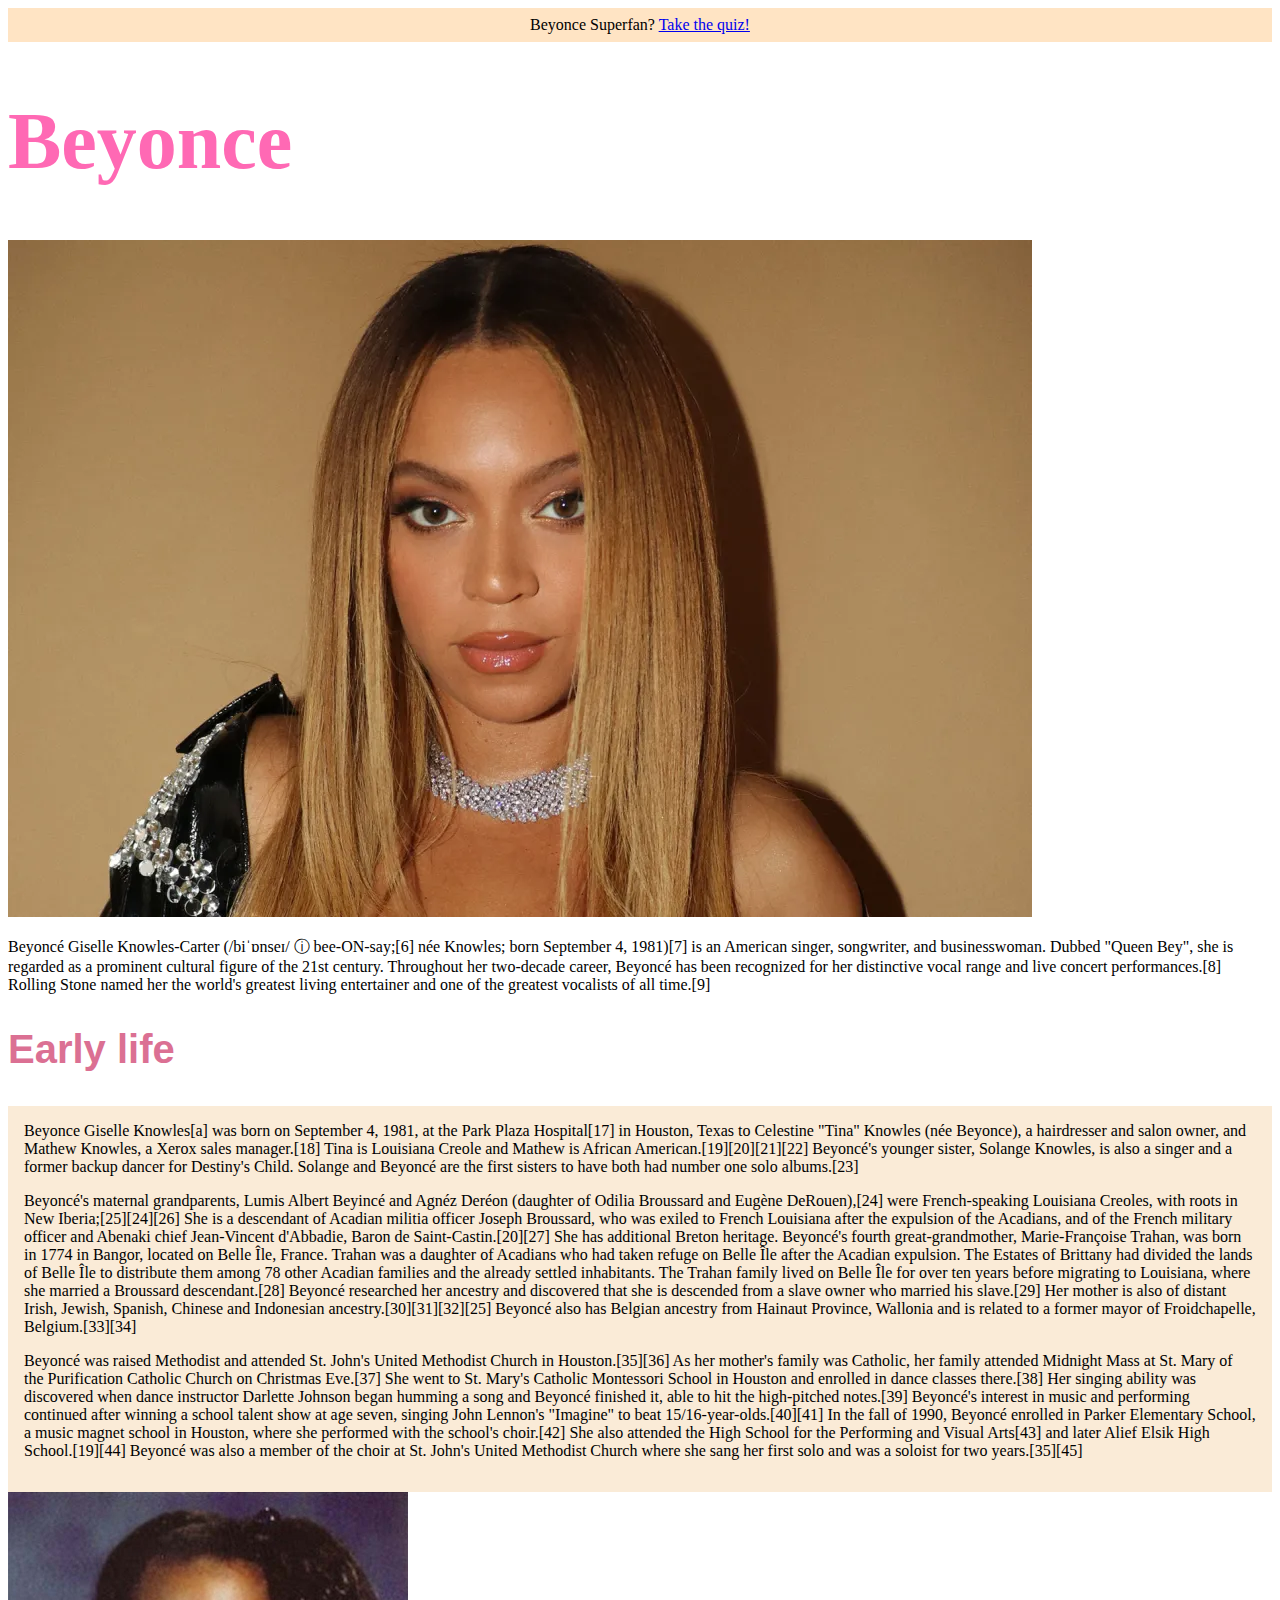
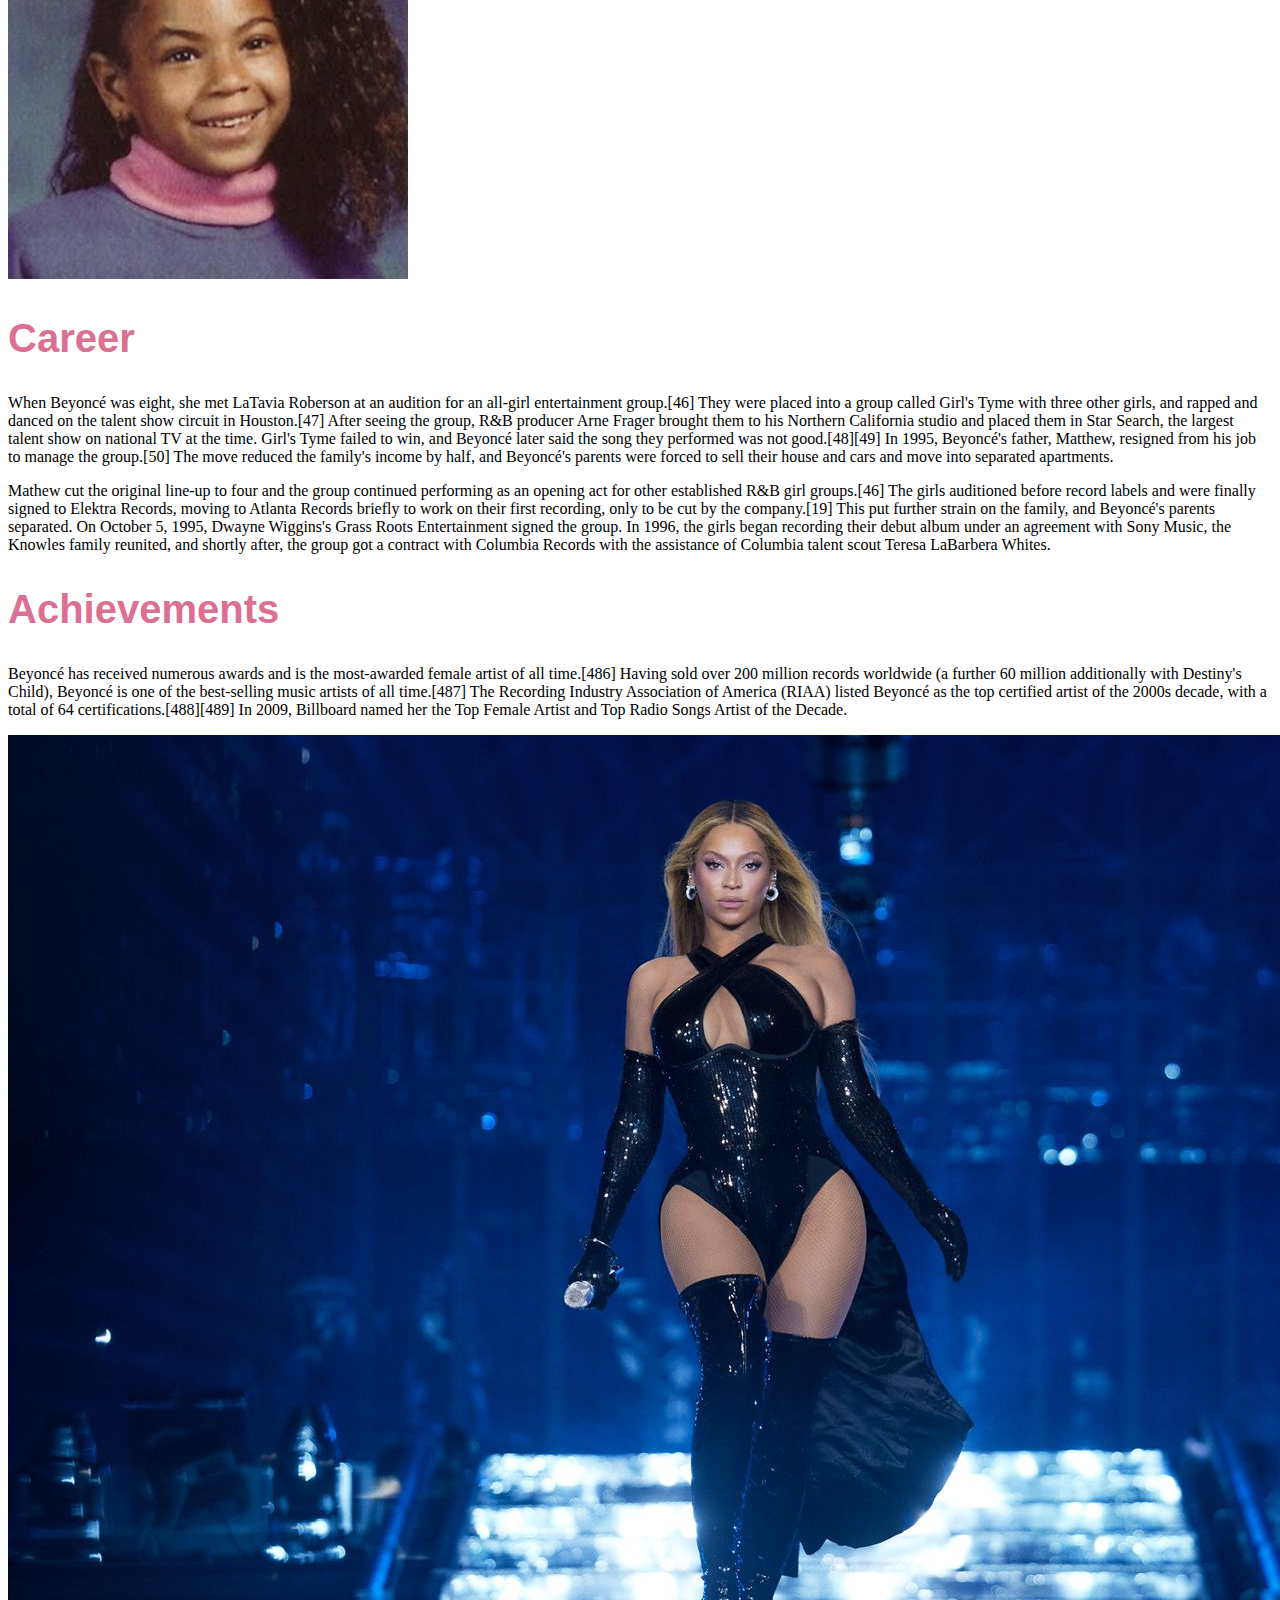
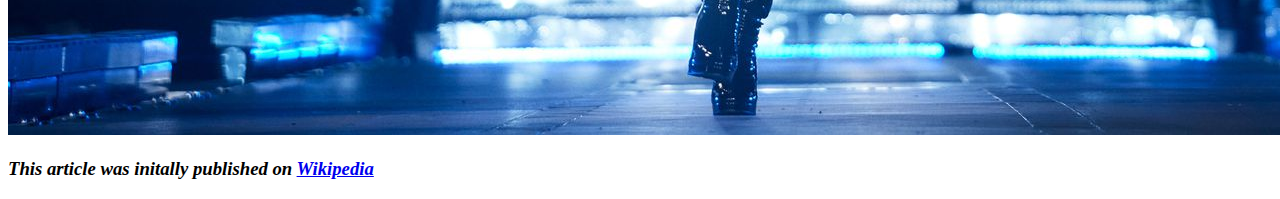
<file: article/index.html>
<!DOCTYPE html>
<html lang="en">
<head>
    <meta charset="UTF-8">
    <meta name="viewport" content="width=device-width, initial-scale=1.0">
    <title>Beyonce</title>
    <link rel="stylesheet" href="css/style.css">
</head>
<body>
    <header>
        <div id="banner"
        <i> Beyonce Superfan? <a href="https://www.vam.ac.uk/mused/music/how-well-do-you-know-beyonce/?srsltid=AfmBOor9sQuh9KKJyG8UZzXrrXlGuDhkPFef0iWCcSHsaP_enkKY1Xdt"> Take the quiz!
        </a>
        </i>
        </div>
       </header>
    <h1> Beyonce </h1>
    <img src="img/beyonce.webp">
 <p> Beyoncé Giselle Knowles-Carter (/biˈɒnseɪ/ ⓘ bee-ON-say;[6] née Knowles; born September 4, 1981)[7] is an American singer, songwriter, and businesswoman. Dubbed "Queen Bey", she is regarded as a prominent cultural figure of the 21st century. Throughout her two-decade career, Beyoncé has been recognized for her distinctive vocal range and live concert performances.[8] Rolling Stone named her the world's greatest living entertainer and one of the greatest vocalists of all time.[9] </p>  
 <h2> Early life </h2> 
 <section class="callout"
   <p> Beyonce Giselle Knowles[a] was born on September 4, 1981, at the Park Plaza Hospital[17] in Houston, Texas to Celestine "Tina" Knowles (née Beyonce), a hairdresser and salon owner, and Mathew Knowles, a Xerox sales manager.[18] Tina is Louisiana Creole and Mathew is African American.[19][20][21][22] Beyoncé's younger sister, Solange Knowles, is also a singer and a former backup dancer for Destiny's Child. Solange and Beyoncé are the first sisters to have both had number one solo albums.[23] </p>
   <p> Beyoncé's maternal grandparents, Lumis Albert Beyincé and Agnéz Deréon (daughter of Odilia Broussard and Eugène DeRouen),[24] were French-speaking Louisiana Creoles, with roots in New Iberia;[25][24][26] She is a descendant of Acadian militia officer Joseph Broussard, who was exiled to French Louisiana after the expulsion of the Acadians, and of the French military officer and Abenaki chief Jean-Vincent d'Abbadie, Baron de Saint-Castin.[20][27] She has additional Breton heritage. Beyoncé's fourth great-grandmother, Marie-Françoise Trahan, was born in 1774 in Bangor, located on Belle Île, France. Trahan was a daughter of Acadians who had taken refuge on Belle Île after the Acadian expulsion. The Estates of Brittany had divided the lands of Belle Île to distribute them among 78 other Acadian families and the already settled inhabitants. The Trahan family lived on Belle Île for over ten years before migrating to Louisiana, where she married a Broussard descendant.[28] Beyoncé researched her ancestry and discovered that she is descended from a slave owner who married his slave.[29] Her mother is also of distant Irish, Jewish, Spanish, Chinese and Indonesian ancestry.[30][31][32][25] Beyoncé also has Belgian ancestry from Hainaut Province, Wallonia and is related to a former mayor of Froidchapelle, Belgium.[33][34] </p>
   <p> Beyoncé was raised Methodist and attended St. John's United Methodist Church in Houston.[35][36] As her mother's family was Catholic, her family attended Midnight Mass at St. Mary of the Purification Catholic Church on Christmas Eve.[37] She went to St. Mary's Catholic Montessori School in Houston and enrolled in dance classes there.[38] Her singing ability was discovered when dance instructor Darlette Johnson began humming a song and Beyoncé finished it, able to hit the high-pitched notes.[39] Beyoncé's interest in music and performing continued after winning a school talent show at age seven, singing John Lennon's "Imagine" to beat 15/16-year-olds.[40][41] In the fall of 1990, Beyoncé enrolled in Parker Elementary School, a music magnet school in Houston, where she performed with the school's choir.[42] She also attended the High School for the Performing and Visual Arts[43] and later Alief Elsik High School.[19][44] Beyoncé was also a member of the choir at St. John's United Methodist Church where she sang her first solo and was a soloist for two years.[35][45] </p>
</section>
<img src="img/beyonce 1.jpg">
<h2> Career </h2>
<p> When Beyoncé was eight, she met LaTavia Roberson at an audition for an all-girl entertainment group.[46] They were placed into a group called Girl's Tyme with three other girls, and rapped and danced on the talent show circuit in Houston.[47] After seeing the group, R&B producer Arne Frager brought them to his Northern California studio and placed them in Star Search, the largest talent show on national TV at the time. Girl's Tyme failed to win, and Beyoncé later said the song they performed was not good.[48][49] In 1995, Beyoncé's father, Matthew, resigned from his job to manage the group.[50] The move reduced the family's income by half, and Beyoncé's parents were forced to sell their house and cars and move into separated apartments. </p>
<p> Mathew cut the original line-up to four and the group continued performing as an opening act for other established R&B girl groups.[46] The girls auditioned before record labels and were finally signed to Elektra Records, moving to Atlanta Records briefly to work on their first recording, only to be cut by the company.[19] This put further strain on the family, and Beyoncé's parents separated. On October 5, 1995, Dwayne Wiggins's Grass Roots Entertainment signed the group. In 1996, the girls began recording their debut album under an agreement with Sony Music, the Knowles family reunited, and shortly after, the group got a contract with Columbia Records with the assistance of Columbia talent scout Teresa LaBarbera Whites. </p>
<h2> Achievements </h2>
<p> Beyoncé has received numerous awards and is the most-awarded female artist of all time.[486] Having sold over 200 million records worldwide (a further 60 million additionally with Destiny's Child), Beyoncé is one of the best-selling music artists of all time.[487] The Recording Industry Association of America (RIAA) listed Beyoncé as the top certified artist of the 2000s decade, with a total of 64 certifications.[488][489] In 2009, Billboard named her the Top Female Artist and Top Radio Songs Artist of the Decade. </p>
<img src="img/beyonce 2.jpg">
<h3 class="alt"> This article was initally published on <a href="https://en.wikipedia.org/wiki/Beyoncé"> Wikipedia
</a></h2>
</body>
</html>
</file>
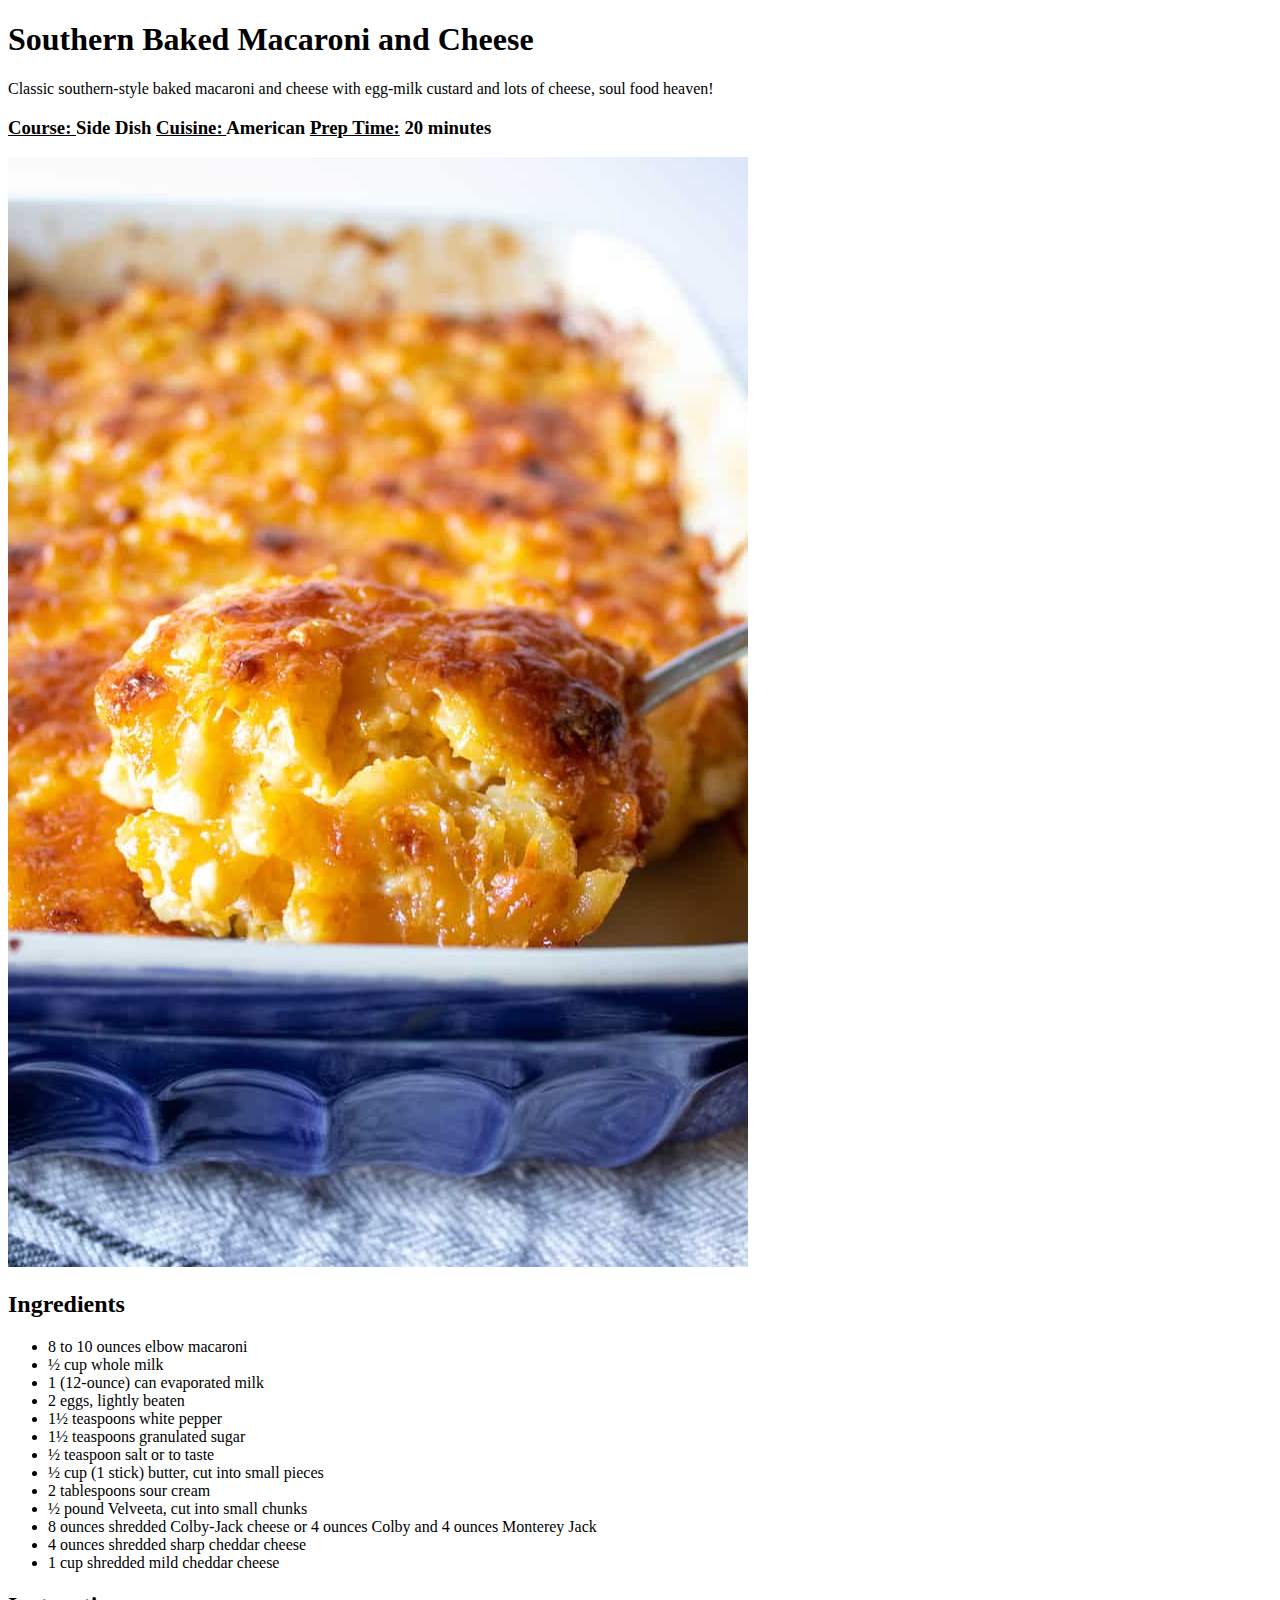
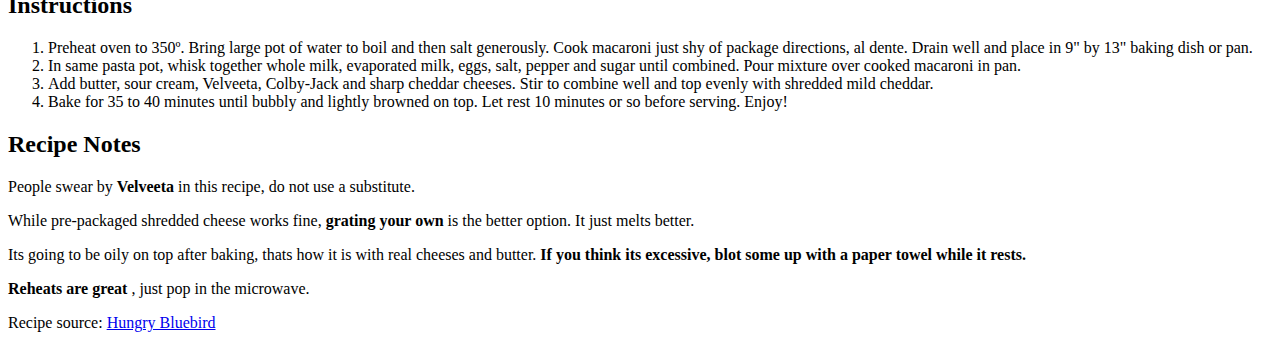
<file: recipe/index.html>
<!DOCTYPE html>
<html lang="en">

<head>
    <meta charset="UTF-8">
    <meta name="viewport" content="width=device-width, initial-scale=1.0">
    <title>Document</title>
</head>

<body>
    <h1>Southern Baked Macaroni and Cheese </h1>
    <p>Classic southern-style baked macaroni and cheese with egg-milk custard and lots of cheese, soul food heaven!</p>
    <h3> <u> Course: </u> Side Dish <u> Cuisine: </u> American <u> Prep Time:</u> 20 minutes </h3>
    <img src="img/mac.jpeg" alt="mac and cheese">
    <h2> Ingredients</h2>
    <ul>
        <li> 8 to 10 ounces elbow macaroni </li>
        <li> ½ cup whole milk </li>
        <li> 1 (12-ounce) can evaporated milk</li>
        <li>2 eggs, lightly beaten</li>
        <li>1½ teaspoons white pepper</li>
        <li>1½ teaspoons granulated sugar</li>
        <li>½ teaspoon salt or to taste</li>
        <li> ½ cup (1 stick) butter, cut into small pieces</li>
        <li>2 tablespoons sour cream</li>
        <li>½ pound Velveeta, cut into small chunks</li>
        <li>8 ounces shredded Colby-Jack cheese or 4 ounces Colby and 4 ounces Monterey Jack</li>
        <li>4 ounces shredded sharp cheddar cheese</li>
        <li>1 cup shredded mild cheddar cheese</li>
    </ul>
    <h2>Instructions</h2>
    <ol>
        <li>Preheat oven to 350º. Bring large pot of water to boil and then salt generously. Cook macaroni just shy of
            package directions, al dente. Drain well and place in 9" by 13" baking dish or pan.</li>
        <li>In same pasta pot, whisk together whole milk, evaporated milk, eggs, salt, pepper and sugar until combined.
            Pour mixture over cooked macaroni in pan.</li>
        <li>Add butter, sour cream, Velveeta, Colby-Jack and sharp cheddar cheeses. Stir to combine well and top evenly
            with shredded mild cheddar.</li>
        <li>Bake for 35 to 40 minutes until bubbly and lightly browned on top. Let rest 10 minutes or so before serving.
            Enjoy!</li>
    </ol>
    <h2> Recipe Notes </h2>
    <p>People swear by <b>Velveeta </b> in this recipe, do not use a substitute.</p>
    <p>While pre-packaged shredded cheese works fine, <b>grating your own</b> is the better option. It just melts
        better.</p>
    <p>Its going to be oily on top after baking, thats how it is with real cheeses and butter. <b>If you think its
            excessive, blot some up with a paper towel while it rests.</b> </p>
    <p> <b>Reheats are great </b>, just pop in the microwave.</p>
    <p>Recipe source: <a href="https://thehungrybluebird.com/southern-baked-macaroni-and-cheese/"> Hungry Bluebird </a>
    </p>

</body>

</html>
</file>
<file: article/css/style.css>
header {
    text-align: center;
}
#banner {
    background-color:bisque;
    padding: .5em;
}
body {
    font-family: Georgia, 'Times New Roman', Times, serif;
}
h1{
color: hotpink;
font-family: cursive;
font-size: 80px;
}
h2{
    color: palevioletred;
    font-family: 'Trebuchet MS', 'Lucida Sans Unicode', 'Lucida Grande', 'Lucida Sans', Arial, sans-serif;
    font-size: 40px;
    }
.callout{
    background-color: antiquewhite;
    padding: 1em;
}
.alt {
    font-style: italic;
}
</file>
